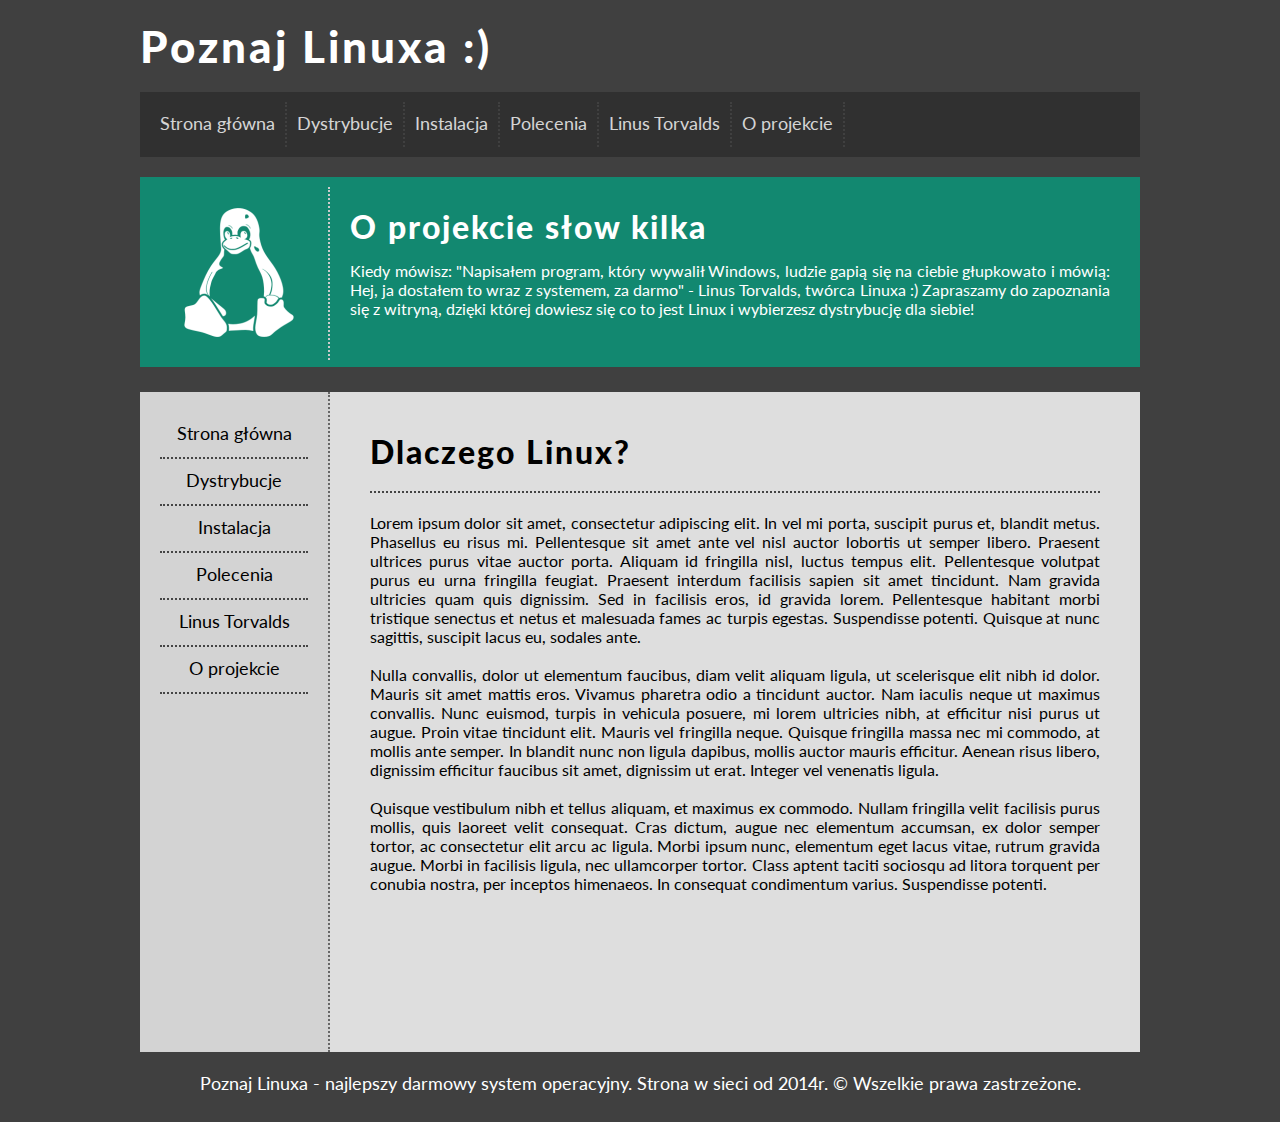
<file: index.html>
<!DOCTYPE HTML>
<html lang="pl">

<head>
	<meta charset="utf-8"/>
	<title>Ponaj Linuxa :)</title>
	<meta name="description" content="Serwis poświęcony systemowi Linux. Naucz się wszystkiego, co chcesz wiedzieć o Linuxie!"/>
	<meta http-equiv="X-UA-compatible" content="IE-edge,chrome=1"/>
	
	<link rel="stylesheet" href="style.css" type="text/css"/>
	<link href="https://fonts.googleapis.com/css?family=Lato:400,900&display=swap&subset=latin-ext" rel="stylesheet">
	
</head>

<body>

	<div id="container">
	
		<div id="logo">
			Poznaj Linuxa :)
		</div>
		
		<div id="menu">
			<div class="option">Strona główna </div> 
			<div class="option"> Dystrybucje </div> 
			<div class="option"> Instalacja </div> 
			<div class="option"> Polecenia</div> 
			<div class="option"> Linus Torvalds</div> 
			<div class="option"> O projekcie</div> 
			<div style="clear:both;"></div>
		</div>
		
		<div id="topbar">
			<div id="topbarL">
				<img src="linux.png"/>
			</div>
			<div id="topbarR">
				<span class="bigtitle">O projekcie słow kilka</span>
				<div style="height: 15px;"></div>
				Kiedy mówisz: "Napisałem program, który wywalił Windows, ludzie gapią się na ciebie głupkowato i mówią: Hej, ja dostałem to wraz z systemem, za darmo" - Linus Torvalds, twórca Linuxa :) Zapraszamy do zapoznania się z witryną, dzięki której dowiesz się co to jest Linux i wybierzesz dystrybucję dla siebie!
			</div>
			<div style="clear:both;"></div>
		</div>
		
		<div id="sidebar">
			<div class="optionL">Strona główna </div> 
			<div class="optionL"> Dystrybucje </div> 
			<div class="optionL"> Instalacja </div> 
			<div class="optionL"> Polecenia</div> 
			<div class="optionL"> Linus Torvalds</div> 
			<div class="optionL"> O projekcie</div> 
		</div>
		
		<div id="content">
			<span class="bigtitle">Dlaczego Linux?</span>
			<div class="dottedline"></div>
			
Lorem ipsum dolor sit amet, consectetur adipiscing elit. In vel mi porta, suscipit purus et, blandit metus. Phasellus eu risus mi. Pellentesque sit amet ante vel nisl auctor lobortis ut semper libero. Praesent ultrices purus vitae auctor porta. Aliquam id fringilla nisl, luctus tempus elit. Pellentesque volutpat purus eu urna fringilla feugiat. Praesent interdum facilisis sapien sit amet tincidunt. Nam gravida ultricies quam quis dignissim. Sed in facilisis eros, id gravida lorem. Pellentesque habitant morbi tristique senectus et netus et malesuada fames ac turpis egestas. Suspendisse potenti. Quisque at nunc sagittis, suscipit lacus eu, sodales ante.
<br/><br/>
Nulla convallis, dolor ut elementum faucibus, diam velit aliquam ligula, ut scelerisque elit nibh id dolor. Mauris sit amet mattis eros. Vivamus pharetra odio a tincidunt auctor. Nam iaculis neque ut maximus convallis. Nunc euismod, turpis in vehicula posuere, mi lorem ultricies nibh, at efficitur nisi purus ut augue. Proin vitae tincidunt elit. Mauris vel fringilla neque. Quisque fringilla massa nec mi commodo, at mollis ante semper. In blandit nunc non ligula dapibus, mollis auctor mauris efficitur. Aenean risus libero, dignissim efficitur faucibus sit amet, dignissim ut erat. Integer vel venenatis ligula.
<br/><br/>
Quisque vestibulum nibh et tellus aliquam, et maximus ex commodo. Nullam fringilla velit facilisis purus mollis, quis laoreet velit consequat. Cras dictum, augue nec elementum accumsan, ex dolor semper tortor, ac consectetur elit arcu ac ligula. Morbi ipsum nunc, elementum eget lacus vitae, rutrum gravida augue. Morbi in facilisis ligula, nec ullamcorper tortor. Class aptent taciti sociosqu ad litora torquent per conubia nostra, per inceptos himenaeos. In consequat condimentum varius. Suspendisse potenti. 
		</div>
		
		<div id="footer">
			Poznaj Linuxa - najlepszy darmowy system operacyjny. Strona w sieci od 2014r. &copy; Wszelkie prawa zastrzeżone.
		</div>
	
	
	</div>
</body>

</html>
</file>
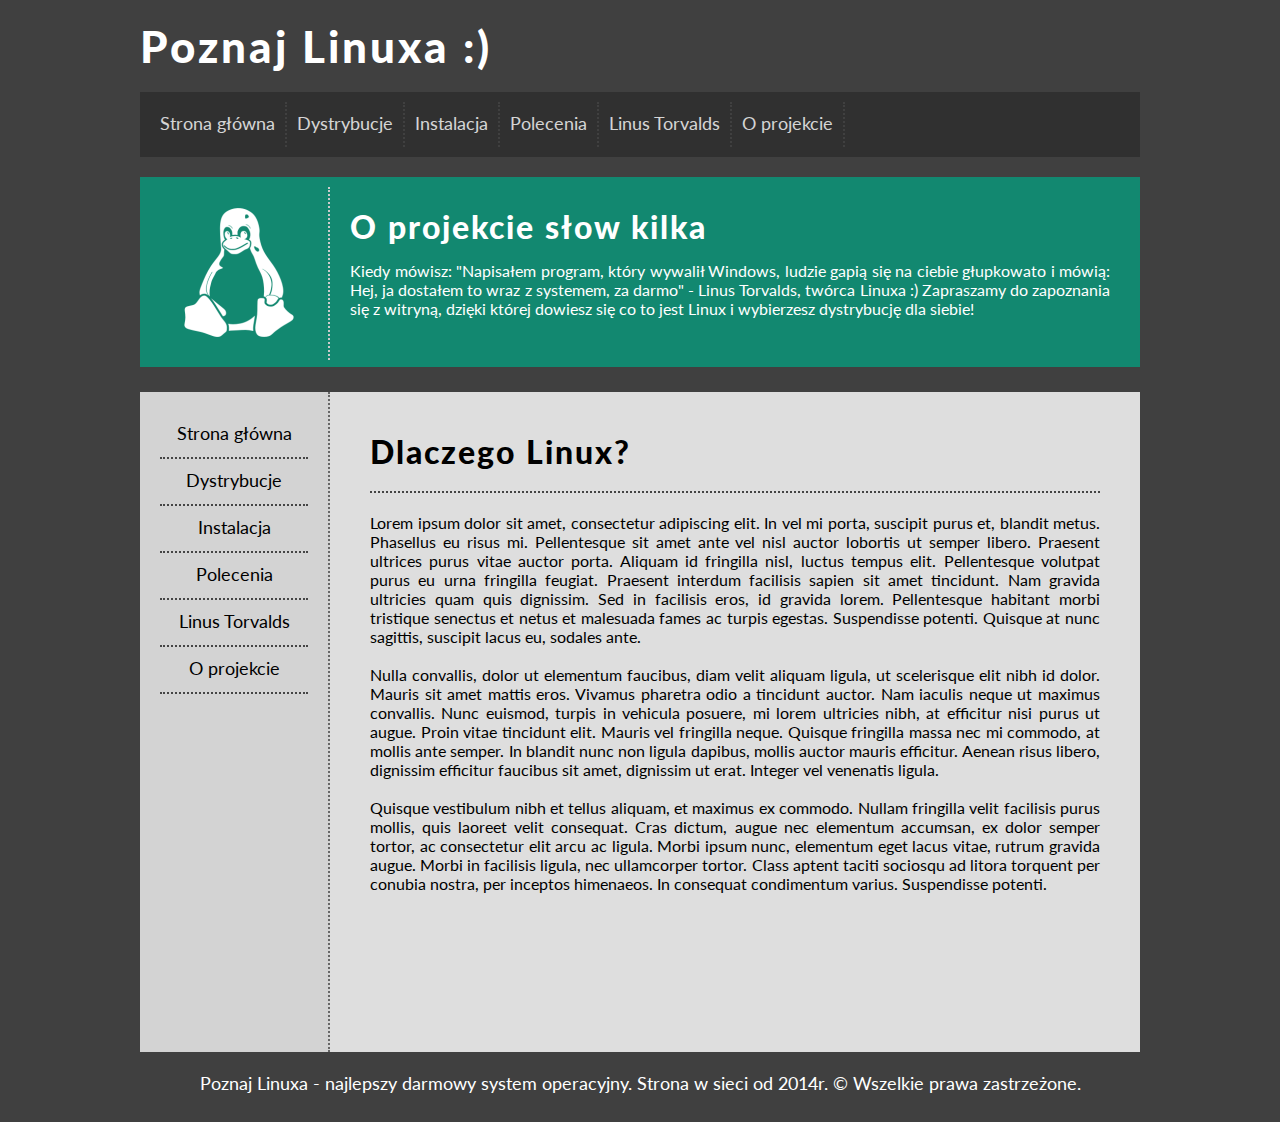
<file: CSS/Linux/index.html>
<!DOCTYPE HTML>
<html lang="pl">

<head>
	<meta charset="utf-8"/>
	<title>Ponaj Linuxa :)</title>
	<meta name="description" content="Serwis poświęcony systemowi Linux. Naucz się wszystkiego, co chcesz wiedzieć o Linuxie!"/>
	<meta http-equiv="X-UA-compatible" content="IE-edge,chrome=1"/>
	
	<link rel="stylesheet" href="style.css" type="text/css"/>
	<link href="https://fonts.googleapis.com/css?family=Lato:400,900&display=swap&subset=latin-ext" rel="stylesheet">
	
</head>

<body>

	<div id="container">
	
		<div id="logo">
			Poznaj Linuxa :)
		</div>
		
		<div id="menu">
			<div class="option">Strona główna </div> 
			<div class="option"> Dystrybucje </div> 
			<div class="option"> Instalacja </div> 
			<div class="option"> Polecenia</div> 
			<div class="option"> Linus Torvalds</div> 
			<div class="option"> O projekcie</div> 
			<div style="clear:both;"></div>
		</div>
		
		<div id="topbar">
			<div id="topbarL">
				<img src="linux.png"/>
			</div>
			<div id="topbarR">
				<span class="bigtitle">O projekcie słow kilka</span>
				<div style="height: 15px;"></div>
				Kiedy mówisz: "Napisałem program, który wywalił Windows, ludzie gapią się na ciebie głupkowato i mówią: Hej, ja dostałem to wraz z systemem, za darmo" - Linus Torvalds, twórca Linuxa :) Zapraszamy do zapoznania się z witryną, dzięki której dowiesz się co to jest Linux i wybierzesz dystrybucję dla siebie!
			</div>
			<div style="clear:both;"></div>
		</div>
		
		<div id="sidebar">
			<div class="optionL">Strona główna </div> 
			<div class="optionL"> Dystrybucje </div> 
			<div class="optionL"> Instalacja </div> 
			<div class="optionL"> Polecenia</div> 
			<div class="optionL"> Linus Torvalds</div> 
			<div class="optionL"> O projekcie</div> 
		</div>
		
		<div id="content">
			<span class="bigtitle">Dlaczego Linux?</span>
			<div class="dottedline"></div>
			
Lorem ipsum dolor sit amet, consectetur adipiscing elit. In vel mi porta, suscipit purus et, blandit metus. Phasellus eu risus mi. Pellentesque sit amet ante vel nisl auctor lobortis ut semper libero. Praesent ultrices purus vitae auctor porta. Aliquam id fringilla nisl, luctus tempus elit. Pellentesque volutpat purus eu urna fringilla feugiat. Praesent interdum facilisis sapien sit amet tincidunt. Nam gravida ultricies quam quis dignissim. Sed in facilisis eros, id gravida lorem. Pellentesque habitant morbi tristique senectus et netus et malesuada fames ac turpis egestas. Suspendisse potenti. Quisque at nunc sagittis, suscipit lacus eu, sodales ante.
<br/><br/>
Nulla convallis, dolor ut elementum faucibus, diam velit aliquam ligula, ut scelerisque elit nibh id dolor. Mauris sit amet mattis eros. Vivamus pharetra odio a tincidunt auctor. Nam iaculis neque ut maximus convallis. Nunc euismod, turpis in vehicula posuere, mi lorem ultricies nibh, at efficitur nisi purus ut augue. Proin vitae tincidunt elit. Mauris vel fringilla neque. Quisque fringilla massa nec mi commodo, at mollis ante semper. In blandit nunc non ligula dapibus, mollis auctor mauris efficitur. Aenean risus libero, dignissim efficitur faucibus sit amet, dignissim ut erat. Integer vel venenatis ligula.
<br/><br/>
Quisque vestibulum nibh et tellus aliquam, et maximus ex commodo. Nullam fringilla velit facilisis purus mollis, quis laoreet velit consequat. Cras dictum, augue nec elementum accumsan, ex dolor semper tortor, ac consectetur elit arcu ac ligula. Morbi ipsum nunc, elementum eget lacus vitae, rutrum gravida augue. Morbi in facilisis ligula, nec ullamcorper tortor. Class aptent taciti sociosqu ad litora torquent per conubia nostra, per inceptos himenaeos. In consequat condimentum varius. Suspendisse potenti. 
		</div>
		
		<div id="footer">
			Poznaj Linuxa - najlepszy darmowy system operacyjny. Strona w sieci od 2014r. &copy; Wszelkie prawa zastrzeżone.
		</div>
	
	
	</div>
</body>

</html>
</file>
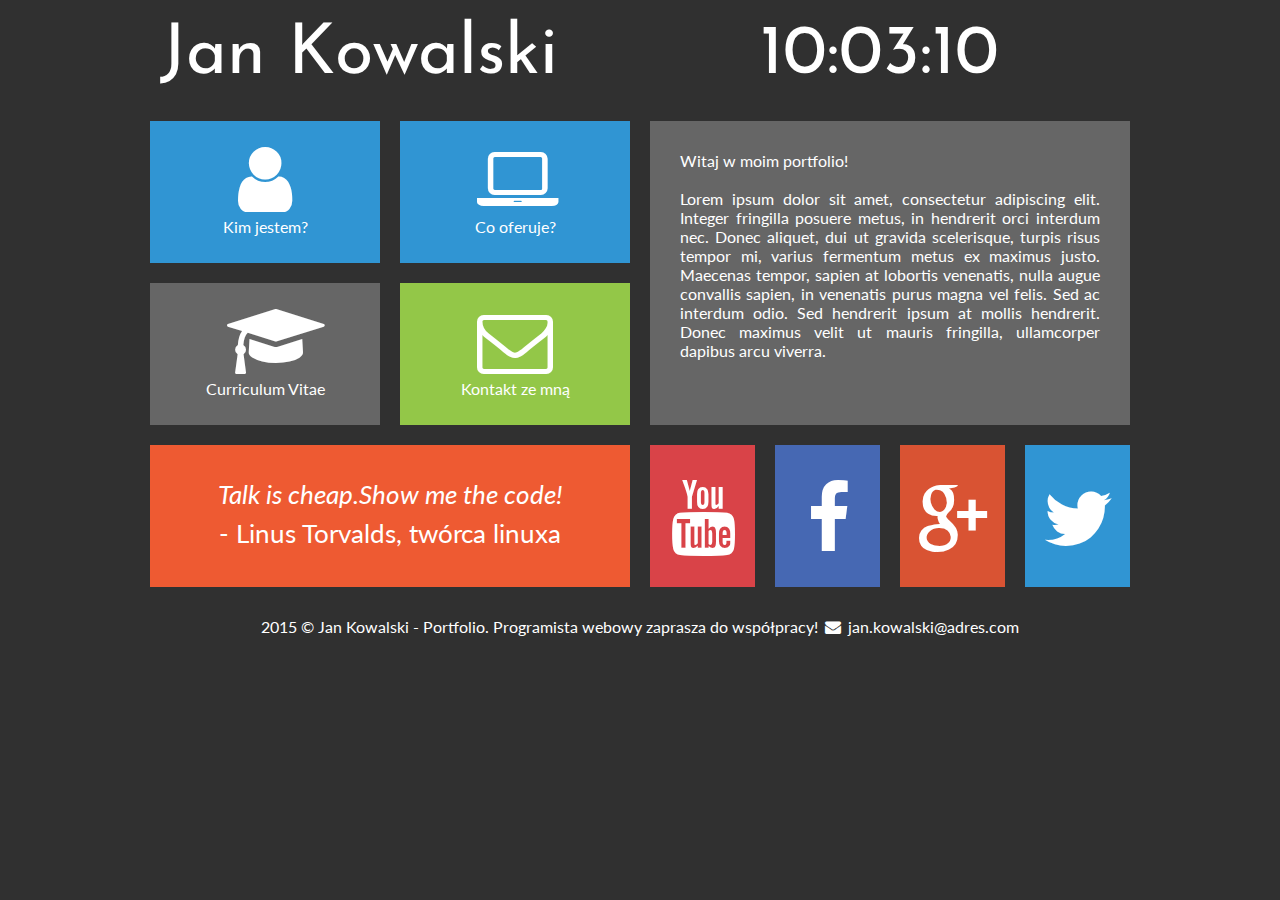
<file: HTML/CV/index.html>
<!DOCTYPE HTML>
<html lang="pl">
<head>
	<meta charset="utf-8"/>
	<meta http-equiv="X-UA-Compatible" content="IE-edge,chrome=1"/>
	
	<title>Jan Kowalski - Portfolio</title>
	
	<meta name="description" content="Stworze dla Ciebie wyjątkową stronę www! Zatrudnij programistę webowego: PHP, HTML, CSS, MySQL, WordPress, Joomla, Drupal."/>
	<meta name="keywords" content="zamów, stronę, tworzenie, www, programista, portfolio, php, javascript, html, css, WordPress, Joomla, Drupal"/>
	
	<link rel="stylesheet" href="style.css" type="text/css"/>
	<link rel="stylesheet" href="css/fontello.css" type="text/css"/>
	<link href="https://fonts.googleapis.com/css?family=Josefin+Sans|Lato&display=swap&subset=latin-ext" rel="stylesheet" type="text/css"> 
	
	<script src="timer.js"></script>
	
	
</head>

<body onload="odliczanie();">


	<div id="container">
	
		<div class="rectangle">
			<div id="logo"><a href="zatrudnij-programiste-webowego" class="tilelinkhtml5">Jan Kowalski</div></a>
			<div id="zegar">12:00:00</div>
			<div style="clear: both;"></div>
		</div>
		
		<div class="square">
			<div class="tile1">
				<a href="kim-jestem" class="tilelink"><i class="icon-user"></i></br>Kim jestem?</a>
			</div>
			<a href="oferta-tworzenie-stron-www"class="tilelinkhtml5"><div class="tile1">
				<i class="icon-laptop"></i></br>Co oferuje?
			</div></a>
			<div style="clear:both;"></div>
			
			<div class="tile2">
				<a href="cv-programista-php-javascript" class="tilelink"><i class="icon-graduation-cap"></i></br>Curriculum Vitae</a>
			</div>
			<div class="tile3">
				<a href="kontakt-programista-php" class="tilelink"><i class="icon-mail"></i></br>Kontakt ze mną</a>
			</div>
			<div style="clear:both;"></div>
			
			<div class="tile4">
				<i>Talk is cheap.Show me the code!</i><br/> - Linus Torvalds, twórca linuxa
			</div>
		</div>
		
		
		<div class="square">
			<div class="tile5">
				Witaj w moim portfolio!<br/><br/>
				Lorem ipsum dolor sit amet, consectetur adipiscing elit. Integer fringilla posuere metus, in hendrerit orci interdum nec. Donec aliquet, dui ut gravida scelerisque, turpis risus tempor mi, varius fermentum metus ex maximus justo. Maecenas tempor, sapien at lobortis venenatis, nulla augue convallis sapien, in venenatis purus magna vel felis. Sed ac interdum odio. Sed hendrerit ipsum at mollis hendrerit. Donec maximus velit ut mauris fringilla, ullamcorper dapibus arcu viverra. 
			</div>
			<div class="yt">
				<a href="http://youtube.com" target="_blank" class="sociallink"><i class="icon-youtube"></i></a>
			</div>
			<div class="fb">
				<a href="http://facebook.com" target="_blank" class="sociallink"><i class="icon-facebook-1"></i></a>
			</div>
			<div class="gplus">
				<a href="http://plus.google.com" target="_blank" class="sociallink"><i class="icon-gplus"></i></a>
			</div>
			<div class="tw">
				<a href="http://twitter.com" target="_blank" class="sociallink"><i class="icon-twitter-1"></i></a>
			</div>
			<div style="clear:both;"></div>
		</div>
		<div style="clear: both;"></div>
		
		<div class="rectangle"> 2015 &copy; Jan Kowalski - Portfolio. Programista webowy zaprasza do współpracy! 
		<i class="icon-mail-alt"></i>
		jan.kowalski@adres.com</div>
	
	</div>

</body>

</html>
</file>
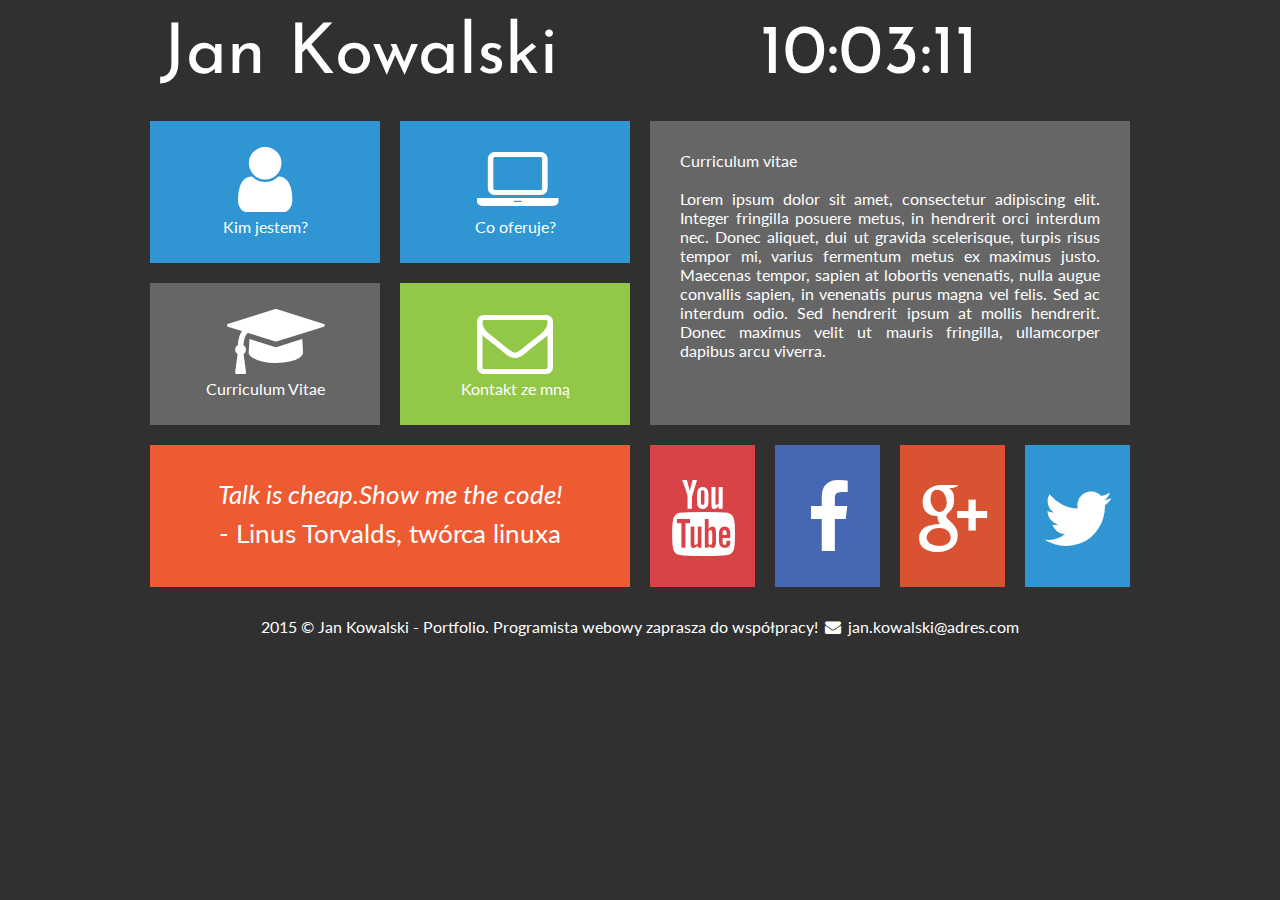
<file: HTML/CV/cv.html>
<!DOCTYPE HTML>
<html lang="pl">
<head>
	<meta charset="utf-8"/>
	<meta http-equiv="X-UA-Compatible" content="IE-edge,chrome=1"/>
	
	<title>Jan Kowalski - Portfolio</title>
	
	<meta name="description" content="Stworze dla Ciebie wyjątkową stronę www! Zatrudnij programistę webowego: PHP, HTML, CSS, MySQL, WordPress, Joomla, Drupal."/>
	<meta name="keywords" content="zamów, stronę, tworzenie, www, programista, portfolio, php, javascript, html, css, WordPress, Joomla, Drupal"/>
	
	<link rel="stylesheet" href="style.css" type="text/css"/>
	<link rel="stylesheet" href="css/fontello.css" type="text/css"/>
	<link href="https://fonts.googleapis.com/css?family=Josefin+Sans|Lato&display=swap&subset=latin-ext" rel="stylesheet" type="text/css"> 
	
	<script src="timer.js"></script>
	
	
</head>

<body onload="odliczanie();">


	<div id="container">
	
		<div class="rectangle">
			<div id="logo"><a href="zatrudnij-programiste-webowego" class="tilelinkhtml5">Jan Kowalski</div></a>
			<div id="zegar">12:00:00</div>
			<div style="clear: both;"></div>
		</div>
		
		<div class="square">
			<div class="tile1">
				<a href="kim-jestem" class="tilelink"><i class="icon-user"></i></br>Kim jestem?</a>
			</div>
			<a href="oferta-tworzenie-stron-www"class="tilelinkhtml5"><div class="tile1">
				<i class="icon-laptop"></i></br>Co oferuje?
			</div></a>
			<div style="clear:both;"></div>
			
			<div class="tile2">
				<a href="cv-programista-php-javascript" class="tilelink"><i class="icon-graduation-cap"></i></br>Curriculum Vitae</a>
			</div>
			<div class="tile3">
				<a href="kontakt-programista-php" class="tilelink"><i class="icon-mail"></i></br>Kontakt ze mną</a>
			</div>
			<div style="clear:both;"></div>
			
			<div class="tile4">
				<i>Talk is cheap.Show me the code!</i><br/> - Linus Torvalds, twórca linuxa
			</div>
		</div>
		
		
		<div class="square">
			<div class="tile5">
				Curriculum vitae<br/><br/>
				Lorem ipsum dolor sit amet, consectetur adipiscing elit. Integer fringilla posuere metus, in hendrerit orci interdum nec. Donec aliquet, dui ut gravida scelerisque, turpis risus tempor mi, varius fermentum metus ex maximus justo. Maecenas tempor, sapien at lobortis venenatis, nulla augue convallis sapien, in venenatis purus magna vel felis. Sed ac interdum odio. Sed hendrerit ipsum at mollis hendrerit. Donec maximus velit ut mauris fringilla, ullamcorper dapibus arcu viverra. 
			</div>
			<div class="yt">
				<a href="http://youtube.com" target="_blank" class="sociallink"><i class="icon-youtube"></i></a>
			</div>
			<div class="fb">
				<a href="http://facebook.com" target="_blank" class="sociallink"><i class="icon-facebook-1"></i></a>
			</div>
			<div class="gplus">
				<a href="http://plus.google.com" target="_blank" class="sociallink"><i class="icon-gplus"></i></a>
			</div>
			<div class="tw">
				<a href="http://twitter.com" target="_blank" class="sociallink"><i class="icon-twitter-1"></i></a>
			</div>
			<div style="clear:both;"></div>
		</div>
		<div style="clear: both;"></div>
		
		<div class="rectangle"> 2015 &copy; Jan Kowalski - Portfolio. Programista webowy zaprasza do współpracy! 
		<i class="icon-mail-alt"></i>
		jan.kowalski@adres.com</div>
	
	</div>

</body>

</html>
</file>
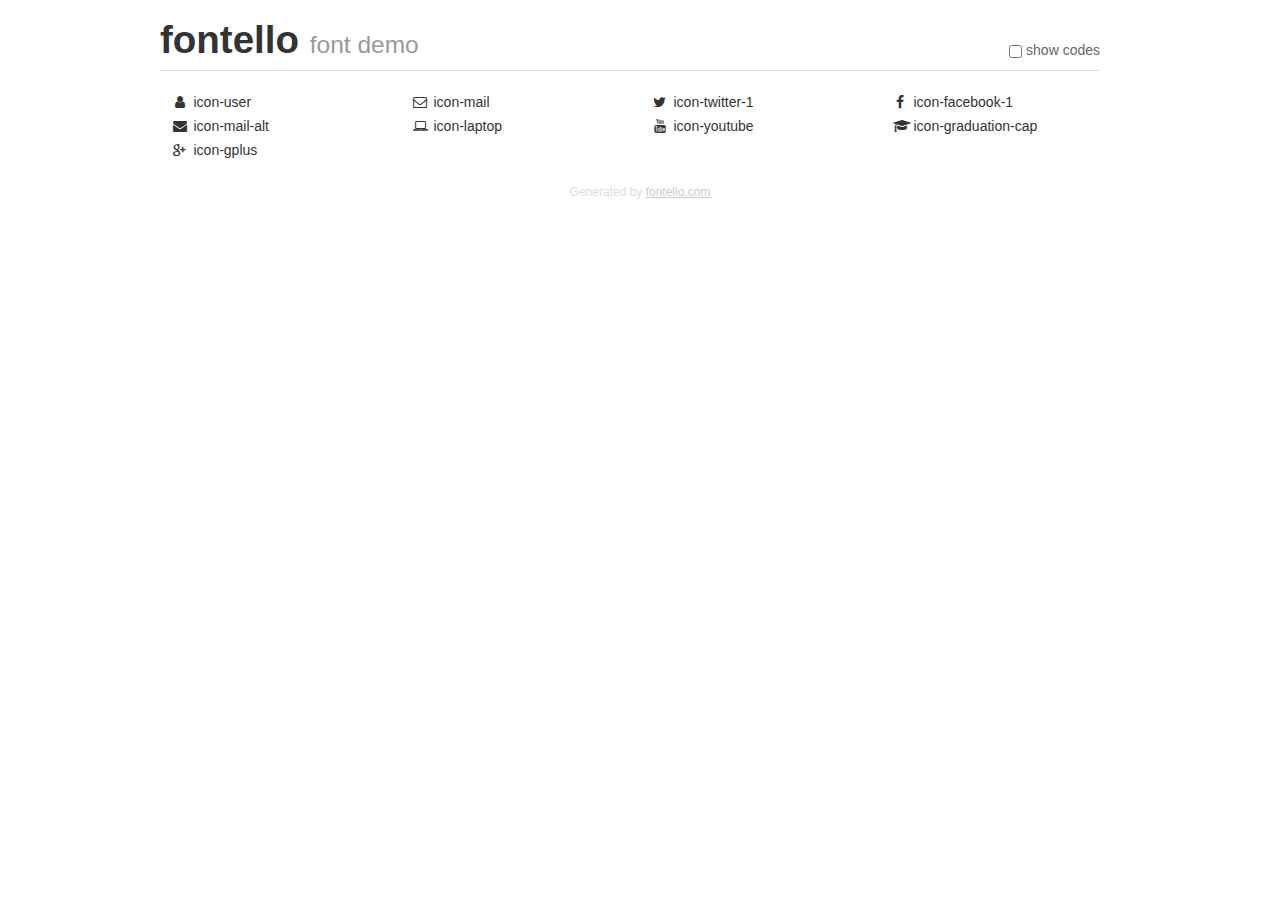
<file: HTML/CV/demo.html>
<!DOCTYPE html>
<html>
  <head><!--[if lt IE 9]><script language="javascript" type="text/javascript" src="//html5shim.googlecode.com/svn/trunk/html5.js"></script><![endif]-->
    <meta charset="UTF-8"><style>/*
 * Bootstrap v2.2.1
 *
 * Copyright 2012 Twitter, Inc
 * Licensed under the Apache License v2.0
 * http://www.apache.org/licenses/LICENSE-2.0
 *
 * Designed and built with all the love in the world @twitter by @mdo and @fat.
 */
.clearfix {
  *zoom: 1;
}
.clearfix:before,
.clearfix:after {
  display: table;
  content: "";
  line-height: 0;
}
.clearfix:after {
  clear: both;
}
html {
  font-size: 100%;
  -webkit-text-size-adjust: 100%;
  -ms-text-size-adjust: 100%;
}
a:focus {
  outline: thin dotted #333;
  outline: 5px auto -webkit-focus-ring-color;
  outline-offset: -2px;
}
a:hover,
a:active {
  outline: 0;
}
button,
input,
select,
textarea {
  margin: 0;
  font-size: 100%;
  vertical-align: middle;
}
button,
input {
  *overflow: visible;
  line-height: normal;
}
button::-moz-focus-inner,
input::-moz-focus-inner {
  padding: 0;
  border: 0;
}
body {
  margin: 0;
  font-family: "Helvetica Neue", Helvetica, Arial, sans-serif;
  font-size: 14px;
  line-height: 20px;
  color: #333;
  background-color: #fff;
}
a {
  color: #08c;
  text-decoration: none;
}
a:hover {
  color: #005580;
  text-decoration: underline;
}
.row {
  margin-left: -20px;
  *zoom: 1;
}
.row:before,
.row:after {
  display: table;
  content: "";
  line-height: 0;
}
.row:after {
  clear: both;
}
[class*="span"] {
  float: left;
  min-height: 1px;
  margin-left: 20px;
}
.container,
.navbar-static-top .container,
.navbar-fixed-top .container,
.navbar-fixed-bottom .container {
  width: 940px;
}
.span12 {
  width: 940px;
}
.span11 {
  width: 860px;
}
.span10 {
  width: 780px;
}
.span9 {
  width: 700px;
}
.span8 {
  width: 620px;
}
.span7 {
  width: 540px;
}
.span6 {
  width: 460px;
}
.span5 {
  width: 380px;
}
.span4 {
  width: 300px;
}
.span3 {
  width: 220px;
}
.span2 {
  width: 140px;
}
.span1 {
  width: 60px;
}
[class*="span"].pull-right,
.row-fluid [class*="span"].pull-right {
  float: right;
}
.container {
  margin-right: auto;
  margin-left: auto;
  *zoom: 1;
}
.container:before,
.container:after {
  display: table;
  content: "";
  line-height: 0;
}
.container:after {
  clear: both;
}
p {
  margin: 0 0 10px;
}
.lead {
  margin-bottom: 20px;
  font-size: 21px;
  font-weight: 200;
  line-height: 30px;
}
small {
  font-size: 85%;
}
h1 {
  margin: 10px 0;
  font-family: inherit;
  font-weight: bold;
  line-height: 20px;
  color: inherit;
  text-rendering: optimizelegibility;
}
h1 small {
  font-weight: normal;
  line-height: 1;
  color: #999;
}
h1 {
  line-height: 40px;
}
h1 {
  font-size: 38.5px;
}
h1 small {
  font-size: 24.5px;
}
body {
  margin-top: 90px;
}
.header {
  position: fixed;
  top: 0;
  left: 50%;
  margin-left: -480px;
  background-color: #fff;
  border-bottom: 1px solid #ddd;
  padding-top: 10px;
  z-index: 10;
}
.footer {
  color: #ddd;
  font-size: 12px;
  text-align: center;
  margin-top: 20px;
}
.footer a {
  color: #ccc;
  text-decoration: underline;
}
.the-icons {
  font-size: 14px;
  line-height: 24px;
}
.switch {
  position: absolute;
  right: 0;
  bottom: 10px;
  color: #666;
}
.switch input {
  margin-right: 0.3em;
}
.codesOn .i-name {
  display: none;
}
.codesOn .i-code {
  display: inline;
}
.i-code {
  display: none;
}
@font-face {
      font-family: 'fontello';
      src: url('./font/fontello.eot?97646566');
      src: url('./font/fontello.eot?97646566#iefix') format('embedded-opentype'),
           url('./font/fontello.woff?97646566') format('woff'),
           url('./font/fontello.ttf?97646566') format('truetype'),
           url('./font/fontello.svg?97646566#fontello') format('svg');
      font-weight: normal;
      font-style: normal;
    }
     
     
    .demo-icon
    {
      font-family: "fontello";
      font-style: normal;
      font-weight: normal;
      speak: none;
     
      display: inline-block;
      text-decoration: inherit;
      width: 1em;
      margin-right: .2em;
      text-align: center;
      /* opacity: .8; */
     
      /* For safety - reset parent styles, that can break glyph codes*/
      font-variant: normal;
      text-transform: none;
     
      /* fix buttons height, for twitter bootstrap */
      line-height: 1em;
     
      /* Animation center compensation - margins should be symmetric */
      /* remove if not needed */
      margin-left: .2em;
     
      /* You can be more comfortable with increased icons size */
      /* font-size: 120%; */
     
      /* Font smoothing. That was taken from TWBS */
      -webkit-font-smoothing: antialiased;
      -moz-osx-font-smoothing: grayscale;
     
      /* Uncomment for 3D effect */
      /* text-shadow: 1px 1px 1px rgba(127, 127, 127, 0.3); */
    }
     </style>
    <link rel="stylesheet" href="css/animation.css"><!--[if IE 7]><link rel="stylesheet" href="css/" + font.fontname + "-ie7.css"><![endif]-->
    <script>
      function toggleCodes(on) {
        var obj = document.getElementById('icons');
      
        if (on) {
          obj.className += ' codesOn';
        } else {
          obj.className = obj.className.replace(' codesOn', '');
        }
      }
      
    </script>
  </head>
  <body>
    <div class="container header">
      <h1>fontello <small>font demo</small></h1>
      <label class="switch">
        <input type="checkbox" onclick="toggleCodes(this.checked)">show codes
      </label>
    </div>
    <div class="container" id="icons">
      <div class="row">
        <div class="the-icons span3" title="Code: 0xe804"><i class="demo-icon icon-user">&#xe804;</i> <span class="i-name">icon-user</span><span class="i-code">0xe804</span></div>
        <div class="the-icons span3" title="Code: 0xe805"><i class="demo-icon icon-mail">&#xe805;</i> <span class="i-name">icon-mail</span><span class="i-code">0xe805</span></div>
        <div class="the-icons span3" title="Code: 0xf099"><i class="demo-icon icon-twitter-1">&#xf099;</i> <span class="i-name">icon-twitter-1</span><span class="i-code">0xf099</span></div>
        <div class="the-icons span3" title="Code: 0xf09a"><i class="demo-icon icon-facebook-1">&#xf09a;</i> <span class="i-name">icon-facebook-1</span><span class="i-code">0xf09a</span></div>
      </div>
      <div class="row">
        <div class="the-icons span3" title="Code: 0xf0e0"><i class="demo-icon icon-mail-alt">&#xf0e0;</i> <span class="i-name">icon-mail-alt</span><span class="i-code">0xf0e0</span></div>
        <div class="the-icons span3" title="Code: 0xf109"><i class="demo-icon icon-laptop">&#xf109;</i> <span class="i-name">icon-laptop</span><span class="i-code">0xf109</span></div>
        <div class="the-icons span3" title="Code: 0xf167"><i class="demo-icon icon-youtube">&#xf167;</i> <span class="i-name">icon-youtube</span><span class="i-code">0xf167</span></div>
        <div class="the-icons span3" title="Code: 0xf19d"><i class="demo-icon icon-graduation-cap">&#xf19d;</i> <span class="i-name">icon-graduation-cap</span><span class="i-code">0xf19d</span></div>
      </div>
      <div class="row">
        <div class="the-icons span3" title="Code: 0xf30f"><i class="demo-icon icon-gplus">&#xf30f;</i> <span class="i-name">icon-gplus</span><span class="i-code">0xf30f</span></div>
      </div>
    </div>
    <div class="container footer">Generated by <a href="http://fontello.com">fontello.com</a></div>
  </body>
</html>
</file>
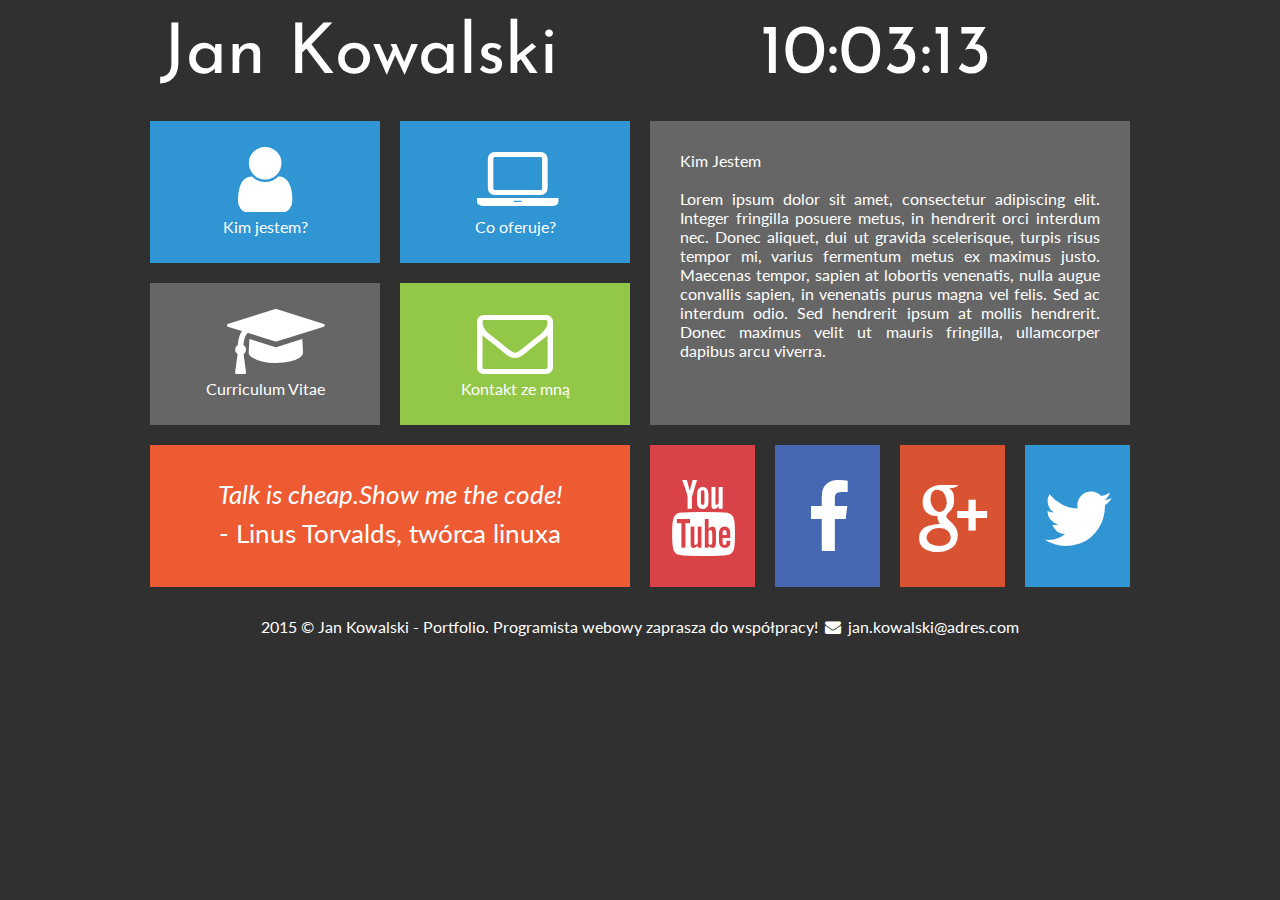
<file: HTML/CV/kimjestem.html>
<!DOCTYPE HTML>
<html lang="pl">
<head>
	<meta charset="utf-8"/>
	<meta http-equiv="X-UA-Compatible" content="IE-edge,chrome=1"/>
	
	<title>Jan Kowalski - Portfolio</title>
	
	<meta name="description" content="Stworze dla Ciebie wyjątkową stronę www! Zatrudnij programistę webowego: PHP, HTML, CSS, MySQL, WordPress, Joomla, Drupal."/>
	<meta name="keywords" content="zamów, stronę, tworzenie, www, programista, portfolio, php, javascript, html, css, WordPress, Joomla, Drupal"/>
	
	<link rel="stylesheet" href="style.css" type="text/css"/>
	<link rel="stylesheet" href="css/fontello.css" type="text/css"/>
	<link href="https://fonts.googleapis.com/css?family=Josefin+Sans|Lato&display=swap&subset=latin-ext" rel="stylesheet" type="text/css"> 
	
	<script src="timer.js"></script>
	
	
</head>

<body onload="odliczanie();">


	<div id="container">
	
		<div class="rectangle">
			<div id="logo"><a href="zatrudnij-programiste-webowego" class="tilelinkhtml5">Jan Kowalski</div></a>
			<div id="zegar">12:00:00</div>
			<div style="clear: both;"></div>
		</div>
		
		<div class="square">
			<div class="tile1">
				<a href="kim-jestem" class="tilelink"><i class="icon-user"></i></br>Kim jestem?</a>
			</div>
			<a href="oferta-tworzenie-stron-www"class="tilelinkhtml5"><div class="tile1">
				<i class="icon-laptop"></i></br>Co oferuje?
			</div></a>
			<div style="clear:both;"></div>
			
			<div class="tile2">
				<a href="cv-programista-php-javascript" class="tilelink"><i class="icon-graduation-cap"></i></br>Curriculum Vitae</a>
			</div>
			<div class="tile3">
				<a href="kontakt-programista-php" class="tilelink"><i class="icon-mail"></i></br>Kontakt ze mną</a>
			</div>
			<div style="clear:both;"></div>
			
			<div class="tile4">
				<i>Talk is cheap.Show me the code!</i><br/> - Linus Torvalds, twórca linuxa
			</div>
		</div>
		
		
		<div class="square">
			<div class="tile5">
				Kim Jestem<br/><br/>
				Lorem ipsum dolor sit amet, consectetur adipiscing elit. Integer fringilla posuere metus, in hendrerit orci interdum nec. Donec aliquet, dui ut gravida scelerisque, turpis risus tempor mi, varius fermentum metus ex maximus justo. Maecenas tempor, sapien at lobortis venenatis, nulla augue convallis sapien, in venenatis purus magna vel felis. Sed ac interdum odio. Sed hendrerit ipsum at mollis hendrerit. Donec maximus velit ut mauris fringilla, ullamcorper dapibus arcu viverra. 
			</div>
			<div class="yt">
				<a href="http://youtube.com" target="_blank" class="sociallink"><i class="icon-youtube"></i></a>
			</div>
			<div class="fb">
				<a href="http://facebook.com" target="_blank" class="sociallink"><i class="icon-facebook-1"></i></a>
			</div>
			<div class="gplus">
				<a href="http://plus.google.com" target="_blank" class="sociallink"><i class="icon-gplus"></i></a>
			</div>
			<div class="tw">
				<a href="http://twitter.com" target="_blank" class="sociallink"><i class="icon-twitter-1"></i></a>
			</div>
			<div style="clear:both;"></div>
		</div>
		<div style="clear: both;"></div>
		
		<div class="rectangle"> 2015 &copy; Jan Kowalski - Portfolio. Programista webowy zaprasza do współpracy! 
		<i class="icon-mail-alt"></i>
		jan.kowalski@adres.com</div>
	
	</div>

</body>

</html>
</file>
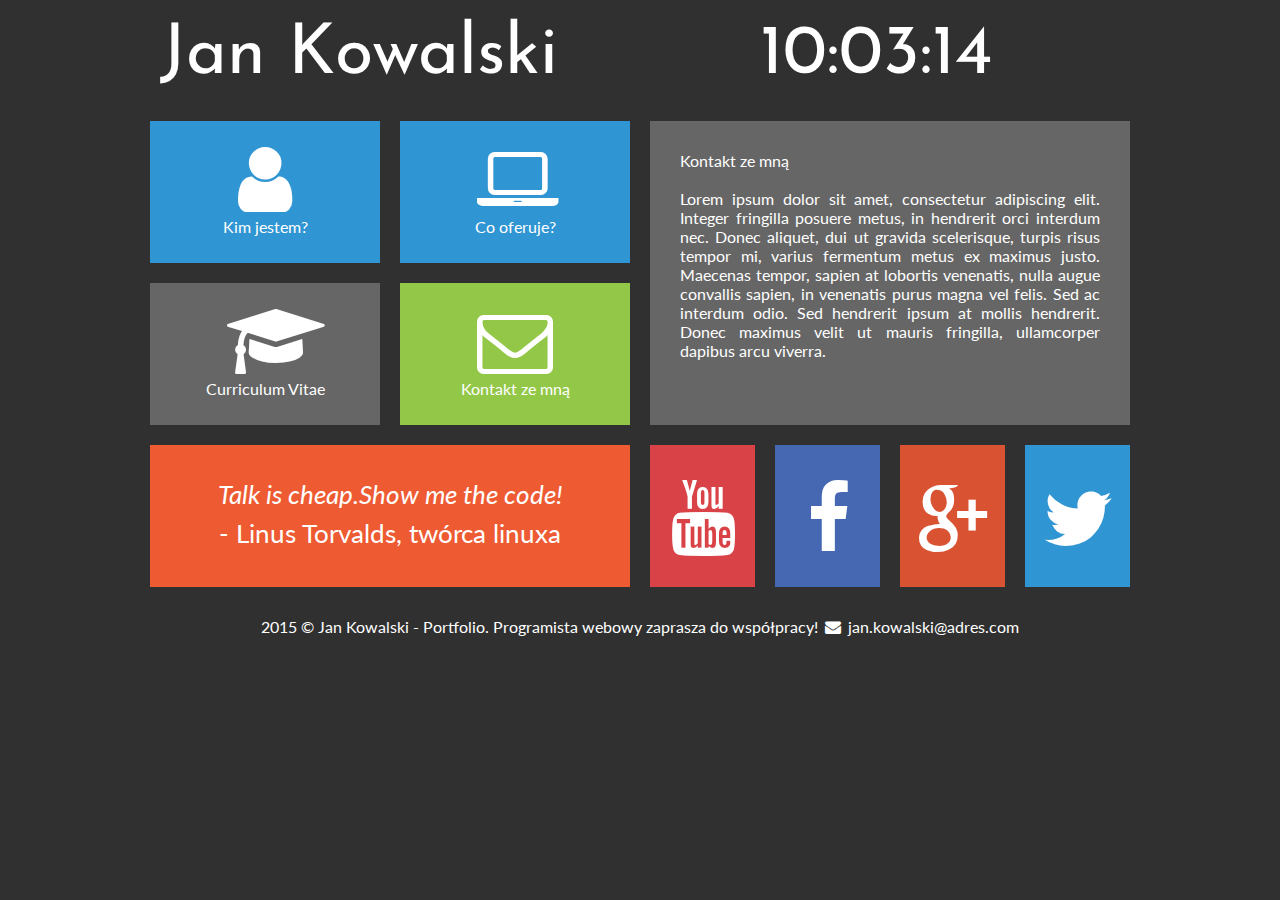
<file: HTML/CV/kontakt.html>
<!DOCTYPE HTML>
<html lang="pl">
<head>
	<meta charset="utf-8"/>
	<meta http-equiv="X-UA-Compatible" content="IE-edge,chrome=1"/>
	
	<title>Jan Kowalski - Portfolio</title>
	
	<meta name="description" content="Stworze dla Ciebie wyjątkową stronę www! Zatrudnij programistę webowego: PHP, HTML, CSS, MySQL, WordPress, Joomla, Drupal."/>
	<meta name="keywords" content="zamów, stronę, tworzenie, www, programista, portfolio, php, javascript, html, css, WordPress, Joomla, Drupal"/>
	
	<link rel="stylesheet" href="style.css" type="text/css"/>
	<link rel="stylesheet" href="css/fontello.css" type="text/css"/>
	<link href="https://fonts.googleapis.com/css?family=Josefin+Sans|Lato&display=swap&subset=latin-ext" rel="stylesheet" type="text/css"> 
	
	<script src="timer.js"></script>
	
	
</head>

<body onload="odliczanie();">


	<div id="container">
	
		<div class="rectangle">
			<div id="logo"><a href="zatrudnij-programiste-webowego" class="tilelinkhtml5">Jan Kowalski</div></a>
			<div id="zegar">12:00:00</div>
			<div style="clear: both;"></div>
		</div>
		
		<div class="square">
			<div class="tile1">
				<a href="kim-jestem" class="tilelink"><i class="icon-user"></i></br>Kim jestem?</a>
			</div>
			<a href="oferta-tworzenie-stron-www"class="tilelinkhtml5"><div class="tile1">
				<i class="icon-laptop"></i></br>Co oferuje?
			</div></a>
			<div style="clear:both;"></div>
			
			<div class="tile2">
				<a href="cv-programista-php-javascript" class="tilelink"><i class="icon-graduation-cap"></i></br>Curriculum Vitae</a>
			</div>
			<div class="tile3">
				<a href="kontakt-programista-php" class="tilelink"><i class="icon-mail"></i></br>Kontakt ze mną</a>
			</div>
			<div style="clear:both;"></div>
			
			<div class="tile4">
				<i>Talk is cheap.Show me the code!</i><br/> - Linus Torvalds, twórca linuxa
			</div>
		</div>
		
		
		<div class="square">
			<div class="tile5">
				Kontakt ze mną<br/><br/>
				Lorem ipsum dolor sit amet, consectetur adipiscing elit. Integer fringilla posuere metus, in hendrerit orci interdum nec. Donec aliquet, dui ut gravida scelerisque, turpis risus tempor mi, varius fermentum metus ex maximus justo. Maecenas tempor, sapien at lobortis venenatis, nulla augue convallis sapien, in venenatis purus magna vel felis. Sed ac interdum odio. Sed hendrerit ipsum at mollis hendrerit. Donec maximus velit ut mauris fringilla, ullamcorper dapibus arcu viverra. 
			</div>
			<div class="yt">
				<a href="http://youtube.com" target="_blank" class="sociallink"><i class="icon-youtube"></i></a>
			</div>
			<div class="fb">
				<a href="http://facebook.com" target="_blank" class="sociallink"><i class="icon-facebook-1"></i></a>
			</div>
			<div class="gplus">
				<a href="http://plus.google.com" target="_blank" class="sociallink"><i class="icon-gplus"></i></a>
			</div>
			<div class="tw">
				<a href="http://twitter.com" target="_blank" class="sociallink"><i class="icon-twitter-1"></i></a>
			</div>
			<div style="clear:both;"></div>
		</div>
		<div style="clear: both;"></div>
		
		<div class="rectangle"> 2015 &copy; Jan Kowalski - Portfolio. Programista webowy zaprasza do współpracy! 
		<i class="icon-mail-alt"></i>
		jan.kowalski@adres.com</div>
	
	</div>

</body>

</html>
</file>
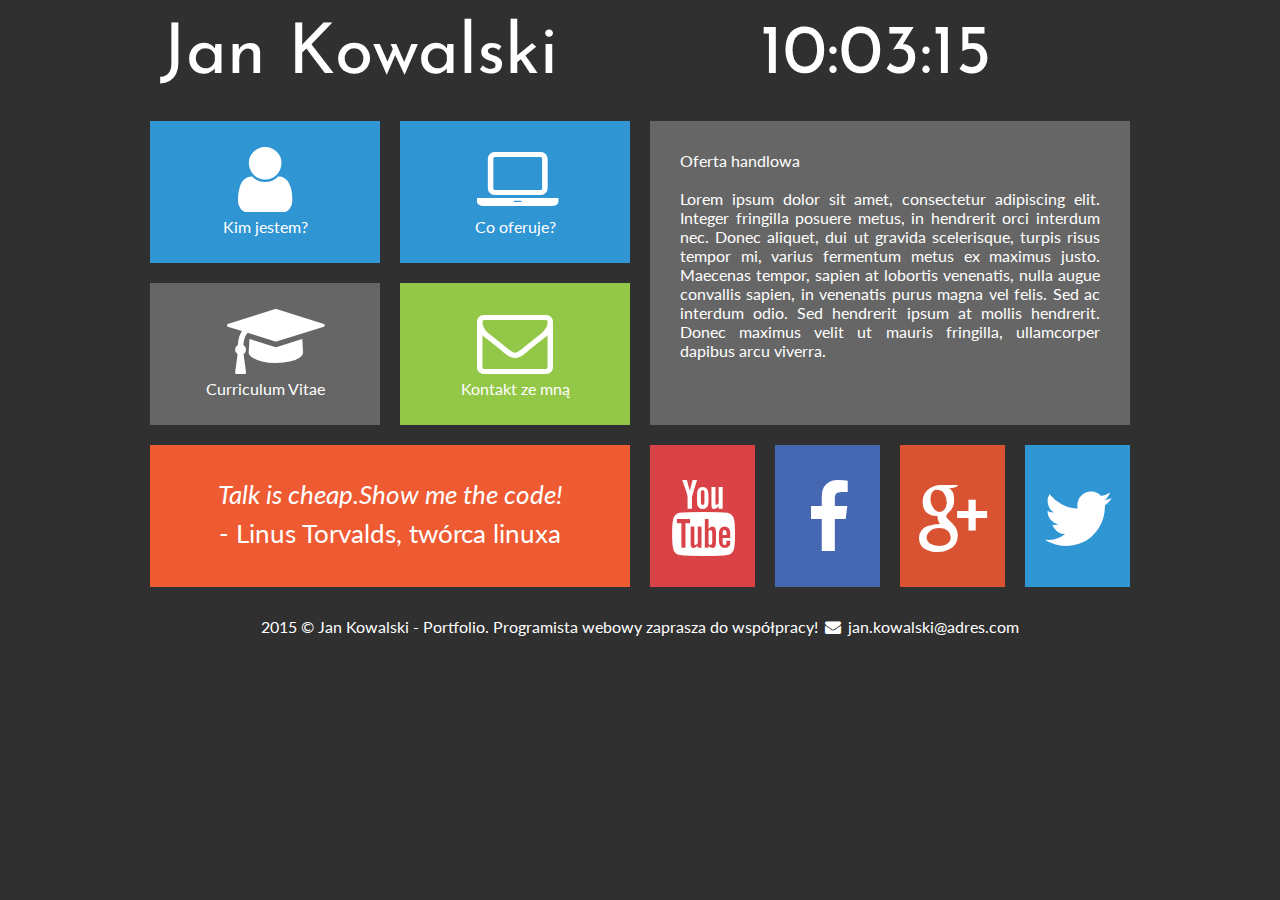
<file: HTML/CV/oferta.html>
<!DOCTYPE HTML>
<html lang="pl">
<head>
	<meta charset="utf-8"/>
	<meta http-equiv="X-UA-Compatible" content="IE-edge,chrome=1"/>
	
	<title>Jan Kowalski - Portfolio</title>
	
	<meta name="description" content="Stworze dla Ciebie wyjątkową stronę www! Zatrudnij programistę webowego: PHP, HTML, CSS, MySQL, WordPress, Joomla, Drupal."/>
	<meta name="keywords" content="zamów, stronę, tworzenie, www, programista, portfolio, php, javascript, html, css, WordPress, Joomla, Drupal"/>
	
	<link rel="stylesheet" href="style.css" type="text/css"/>
	<link rel="stylesheet" href="css/fontello.css" type="text/css"/>
	<link href="https://fonts.googleapis.com/css?family=Josefin+Sans|Lato&display=swap&subset=latin-ext" rel="stylesheet" type="text/css"> 
	
	<script src="timer.js"></script>
	
	
</head>

<body onload="odliczanie();">


	<div id="container">
	
		<div class="rectangle">
			<div id="logo"><a href="zatrudnij-programiste-webowego" class="tilelinkhtml5">Jan Kowalski</div></a>
			<div id="zegar">12:00:00</div>
			<div style="clear: both;"></div>
		</div>
		
		<div class="square">
			<div class="tile1">
				<a href="kim-jestem" class="tilelink"><i class="icon-user"></i></br>Kim jestem?</a>
			</div>
			<a href="oferta-tworzenie-stron-www"class="tilelinkhtml5"><div class="tile1">
				<i class="icon-laptop"></i></br>Co oferuje?
			</div></a>
			<div style="clear:both;"></div>
			
			<div class="tile2">
				<a href="cv-programista-php-javascript" class="tilelink"><i class="icon-graduation-cap"></i></br>Curriculum Vitae</a>
			</div>
			<div class="tile3">
				<a href="kontakt-programista-php" class="tilelink"><i class="icon-mail"></i></br>Kontakt ze mną</a>
			</div>
			<div style="clear:both;"></div>
			
			<div class="tile4">
				<i>Talk is cheap.Show me the code!</i><br/> - Linus Torvalds, twórca linuxa
			</div>
		</div>
		
		
		<div class="square">
			<div class="tile5">
				Oferta handlowa<br/><br/>
				Lorem ipsum dolor sit amet, consectetur adipiscing elit. Integer fringilla posuere metus, in hendrerit orci interdum nec. Donec aliquet, dui ut gravida scelerisque, turpis risus tempor mi, varius fermentum metus ex maximus justo. Maecenas tempor, sapien at lobortis venenatis, nulla augue convallis sapien, in venenatis purus magna vel felis. Sed ac interdum odio. Sed hendrerit ipsum at mollis hendrerit. Donec maximus velit ut mauris fringilla, ullamcorper dapibus arcu viverra. 
			</div>
			<div class="yt">
				<a href="http://youtube.com" target="_blank" class="sociallink"><i class="icon-youtube"></i></a>
			</div>
			<div class="fb">
				<a href="http://facebook.com" target="_blank" class="sociallink"><i class="icon-facebook-1"></i></a>
			</div>
			<div class="gplus">
				<a href="http://plus.google.com" target="_blank" class="sociallink"><i class="icon-gplus"></i></a>
			</div>
			<div class="tw">
				<a href="http://twitter.com" target="_blank" class="sociallink"><i class="icon-twitter-1"></i></a>
			</div>
			<div style="clear:both;"></div>
		</div>
		<div style="clear: both;"></div>
		
		<div class="rectangle"> 2015 &copy; Jan Kowalski - Portfolio. Programista webowy zaprasza do współpracy! 
		<i class="icon-mail-alt"></i>
		jan.kowalski@adres.com</div>
	
	</div>

</body>

</html>
</file>
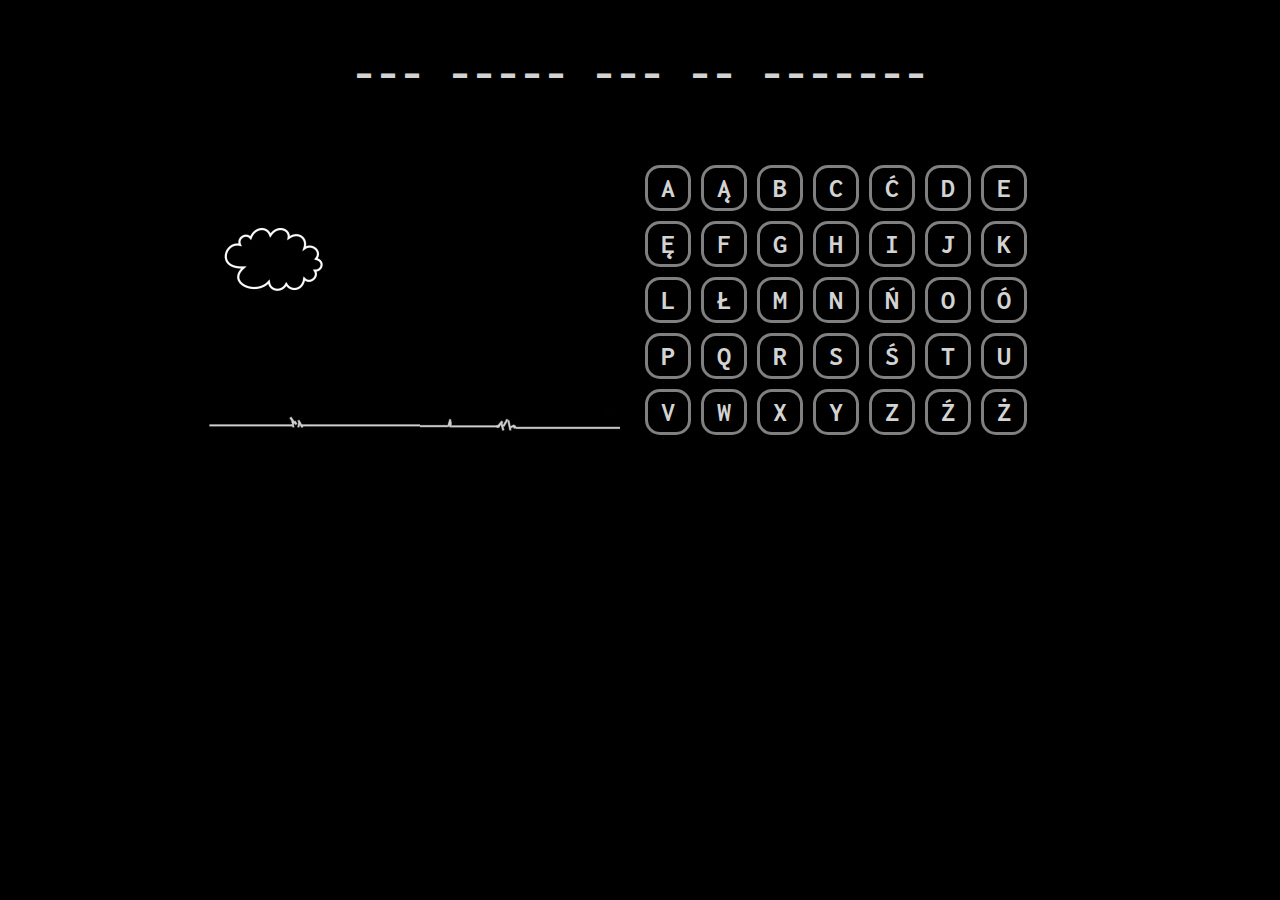
<file: javascript/wisielec/szubienica.html>
<!DOCTYPE HTML>
<html lang="pl">
<head>

	<meta charset="utf-8"/>
	<title>Szubienica</title>
	
	
	<link href="https://fonts.googleapis.com/css?family=Inconsolata:400,700&display=swap&subset=latin-ext" rel="stylesheet">

	<link rel="stylesheet" href="style.css" type="text/css" />
	<script src="szubienica.js"></script>
	
</head>
<body>

	<div id="pojemnik">
		<div id="plansza"></div>
		<div id="szubienica">
			<img src="img/s0.jpg" alt=""/>
		</div>
		<div id="alfabet"></div>
		<div style="clear:both;"></div>
	</div>


</body>
</html>
</file>
<file: style.css>
body
{
	background-color:#404040;
	font-family: 'Lato', sans-serif;
}

#container
{
	width: 1000px;
	margin-left:auto;
	margin-right:auto;
}

#logo
{
	color:white;
	margin-top: 20px;
	font-size: 44px;
	letter-spacing: 3px;
	font-weight: 900;
}

#menu
{
	background-color: #303030;
	margin-top: 20px;
	color: #ffffff;
	padding: 10px;
	
}

#topbar
{
	background-color: #128870;
	color: white;
	padding: 10px;
	margin-top: 20px;
	margin-bottom: 25px;
	height: 170px;
}

#topbarL
{
	float:left;
	padding: 20px;
	width: 138px;
	text-align: center;
	border-right: 2px dotted #cccccc;
}

#topbarR
{
	float:left;
	padding: 20px;
	width: 760px;
	font-size: 16px;
	text-align: justify;
}


#sidebar
{
	float: left;
	width: 148px;
	min-height: 620px;
	padding: 20px;
	background-color: lightgray;
	text-align: center;
	font-size: 18px;
	border-right: 2px dotted #666666
}

#content
{
	float: left;
	padding: 40px;
	width: 730px;
	background-color: #dedede;
	min-height: 580px;
	text-align: justify;
	
}

#footer
{
	clear: both;
	color: white;
	text-align: center;
	padding: 20px;
	font-size: 18px;
	
}

.option
{
	float: left;
	min-width: 50px;
	height: 25px;
	font-size: 18px;
	padding: 10px;
	border-right: 2px dotted #444444;
	opacity: 0.8;
}

.option:hover
{
	background-color: #000000;
	cursor: pointer;
}

.optionL
{
	font-size: 18px;
	height: 25px;
	padding: 10px;
	border-bottom: 2px dotted #444444;
}

.optionL:hover
{
	background-color: #f36742;
	color: white;
	cursor: pointer;
}

.bigtitle
{
	font-size: 32px;
	font-weight:900;
	letter-spacing: 2px;
}

.dottedline
{
	height: 5px;
	margin-top: 15px;
	margin-bottom: 20px;
	border-bottom: 2px dotted #444444;
}
</file>
<file: CSS/Linux/style.css>
body
{
	background-color:#404040;
	font-family: 'Lato', sans-serif;
}

#container
{
	width: 1000px;
	margin-left:auto;
	margin-right:auto;
}

#logo
{
	color:white;
	margin-top: 20px;
	font-size: 44px;
	letter-spacing: 3px;
	font-weight: 900;
}

#menu
{
	background-color: #303030;
	margin-top: 20px;
	color: #ffffff;
	padding: 10px;
	
}

#topbar
{
	background-color: #128870;
	color: white;
	padding: 10px;
	margin-top: 20px;
	margin-bottom: 25px;
	height: 170px;
}

#topbarL
{
	float:left;
	padding: 20px;
	width: 138px;
	text-align: center;
	border-right: 2px dotted #cccccc;
}

#topbarR
{
	float:left;
	padding: 20px;
	width: 760px;
	font-size: 16px;
	text-align: justify;
}


#sidebar
{
	float: left;
	width: 148px;
	min-height: 620px;
	padding: 20px;
	background-color: lightgray;
	text-align: center;
	font-size: 18px;
	border-right: 2px dotted #666666
}

#content
{
	float: left;
	padding: 40px;
	width: 730px;
	background-color: #dedede;
	min-height: 580px;
	text-align: justify;
	
}

#footer
{
	clear: both;
	color: white;
	text-align: center;
	padding: 20px;
	font-size: 18px;
	
}

.option
{
	float: left;
	min-width: 50px;
	height: 25px;
	font-size: 18px;
	padding: 10px;
	border-right: 2px dotted #444444;
	opacity: 0.8;
}

.option:hover
{
	background-color: #000000;
	cursor: pointer;
}

.optionL
{
	font-size: 18px;
	height: 25px;
	padding: 10px;
	border-bottom: 2px dotted #444444;
}

.optionL:hover
{
	background-color: #f36742;
	color: white;
	cursor: pointer;
}

.bigtitle
{
	font-size: 32px;
	font-weight:900;
	letter-spacing: 2px;
}

.dottedline
{
	height: 5px;
	margin-top: 15px;
	margin-bottom: 20px;
	border-bottom: 2px dotted #444444;
}
</file>
<file: HTML/CV/style.css>
body
{
	background-color: #303030;
	color: #ffffff;
	font-family: 'Lato', sans-serif;


}

#container
{
	width: 1000px;
	margin-left: auto;
	margin-right: auto;
}

.rectangle
{
	width: 960px;
	margin: 20px;
	text-align: center;
}

.square
{
	width: 50%;
	float: left;
}

#logo
{
	float:left;
	font-family: 'Josefin Sans', sans-serif;
	font-size: 70px;
	width: 600px;
	text-align: left;
}

#zegar
{
	float:left;
	font-family: 'Josefin Sans', sans-serif;
	font-size: 70px;
	text-align: left;
}

.tile1
{
	margin: 10px;
	width: 230px;
	height: 142px;
	background-color: #3095d3;
	float:left;
	text-align: center;
}

.tile1:hover
{
	background-color: #2084c2;
}

.tile2
{
	margin: 10px;
	width: 230px;
	height: 142px;
	background-color: #666666;
	float:left;
	text-align: center;
}

.tile2:hover
{
	background-color: #555555;
}

.tile3
{
	margin: 10px;
	width: 230px;
	height: 142px;
	background-color: #93c748;
	float:left;
	text-align: center;
}

.tile3:hover
{
	background-color: #82b637;
}

.tile4
{
	margin: 10px;
	width: 420px;
	height: 82px;
	background-color: #ee5a32;
	text-align: center;
	font-size: 26px;
	padding: 30px;
	line-height: 150%;
}

.tile5
{
	margin: 10px;
	width: 420px;
	height: 244px;
	background-color: #666666;
	text-align: justify;
	padding: 30px;
}

.yt
{
	margin: 10px;
	width: 105px;
	height: 142px;
	background-color: #d94348;
	float:left;
}

.yt:hover
{
	background-color: #c83237;
}

.fb
{
	margin: 10px;
	width: 105px;
	height: 142px;
	background-color: #4668b3;
	float:left;
}

.fb:hover
{
	background-color: #3557a2;
}

.gplus
{
	margin: 10px;
	width: 105px;
	height: 142px;
	background-color: #d95333;
	float:left;
}

.gplus:hover
{
	background-color: #c84222;
}

.tw
{
	margin: 10px;
	width: 105px;
	height: 142px;
	background-color: #3095d3;
	float:left;
}

.tw:hover
{
	background-color: #2084c2;
}

a.tilelink
{
	color: #ffffff;
	text-decoration: none;
	display: block;
	width: 230px;
	height: 142px;
}

a.tilelinkhtml5
{
	color: #ffffff;
	text-decoration: none;
}

a.sociallink
{
	color: #ffffff;
	text-decoration: none;
	display: block;
	width: 105px;
	height: 142px;
}
</file>
<file: HTML/CV/css/fontello.css>
@font-face {
  font-family: 'fontello';
  src: url('../font/fontello.eot?68913151');
  src: url('../font/fontello.eot?68913151#iefix') format('embedded-opentype'),
       url('../font/fontello.woff2?68913151') format('woff2'),
       url('../font/fontello.woff?68913151') format('woff'),
       url('../font/fontello.ttf?68913151') format('truetype'),
       url('../font/fontello.svg?68913151#fontello') format('svg');
  font-weight: normal;
  font-style: normal;
}
/* Chrome hack: SVG is rendered more smooth in Windozze. 100% magic, uncomment if you need it. */
/* Note, that will break hinting! In other OS-es font will be not as sharp as it could be */
/*
@media screen and (-webkit-min-device-pixel-ratio:0) {
  @font-face {
    font-family: 'fontello';
    src: url('../font/fontello.svg?68913151#fontello') format('svg');
  }
}
*/
 
 [class^="icon-"]:before, [class*=" icon-"]:before {
  font-family: "fontello";
  font-style: normal;
  font-weight: normal;
  speak: none;
 
  display: inline-block;
  text-decoration: inherit;
  width: 1em;
  margin-right: .2em;
  text-align: center;
  /* opacity: .8; */
 
  /* For safety - reset parent styles, that can break glyph codes*/
  font-variant: normal;
  text-transform: none;
 
  /* fix buttons height, for twitter bootstrap */
  line-height: 1em;
 
  /* Animation center compensation - margins should be symmetric */
  /* remove if not needed */
  margin-left: .2em;
 
  /* you can be more comfortable with increased icons size */
  /* font-size: 120%; */
 
  /* Font smoothing. That was taken from TWBS */
  -webkit-font-smoothing: antialiased;
  -moz-osx-font-smoothing: grayscale;
 
  /* Uncomment for 3D effect */
  /* text-shadow: 1px 1px 1px rgba(127, 127, 127, 0.3); */
}
 
.icon-user:before { content: '\e804'; font-size: 76px; margin-top: 20px;} /* '' */
.icon-mail:before { content: '\e805'; font-size: 76px; margin-top: 20px;} /* '' */
.icon-twitter-1:before { content: '\f099'; font-size: 76px; margin-top: 35px;} /* '' */
.icon-facebook-1:before { content: '\f09a'; font-size: 76px; margin-top: 35px;} /* '' */
.icon-mail-alt:before { content: '\f0e0'; } /* '' */
.icon-laptop:before { content: '\f109'; font-size: 76px; margin-top: 20px;} /* '' */
.icon-youtube:before { content: '\f167'; font-size: 76px; margin-top: 35px;} /* '' */
.icon-graduation-cap:before { content: '\f19d'; font-size: 76px; margin-top: 20px;} /* '' */
.icon-gplus:before { content: '\f30f'; font-size: 76px; margin-top: 35px;} /* '' */
</file>
<file: javascript/wisielec/style.css>
body
{
	background-color: #000000;
	color:lightgray;
	font-size:28px;
	font-family: 'Inconsolata', monospace;
	font-weight: 700;
	-webkit-touch-callout: none;
    -webkit-user-select: none;
    -khtml-user-select: none;
    -moz-user-select: none;
    -ms-user-select: none;
    user-select: none;
}


#pojemnik
{
	width:900px;
	margin-left: auto;
	margin-right: auto;
}

#plansza
{
	width: 900px;
	margin-top: 50px;
	margin-bottom: 50px;
	text-align: center;
	font-size: 48px;
	min-height: 60px;
}

#szubienica
{
	float: left;
	width: 450px;
	text-align: center;
	min-height: 280px;
}

#alfabet
{
	float: left;
	width: 450px;
	text-align: center;
	min-height: 280px;
}

.litera
{
	width: 30px;
	height: 30px;
	text-align: center;
	padding: 5px;
	margin: 5px;
	border: 3px solid gray;
	float: left;
	cursor: pointer;
	border-radius: 15px;
}

.litera:hover
{
	background-color: #222222;
	color: white;
	border: 3px solid white;
}

.reset
{
	color: green;
	cursor: pointer;
	font-size: 48px
}

.reset:hover
{
	color: white;
}
</file>
<file: HTML/CV/css/animation.css>
/*
   Animation example, for spinners
*/
.animate-spin {
  -moz-animation: spin 2s infinite linear;
  -o-animation: spin 2s infinite linear;
  -webkit-animation: spin 2s infinite linear;
  animation: spin 2s infinite linear;
  display: inline-block;
}
@-moz-keyframes spin {
  0% {
    -moz-transform: rotate(0deg);
    -o-transform: rotate(0deg);
    -webkit-transform: rotate(0deg);
    transform: rotate(0deg);
  }

  100% {
    -moz-transform: rotate(359deg);
    -o-transform: rotate(359deg);
    -webkit-transform: rotate(359deg);
    transform: rotate(359deg);
  }
}
@-webkit-keyframes spin {
  0% {
    -moz-transform: rotate(0deg);
    -o-transform: rotate(0deg);
    -webkit-transform: rotate(0deg);
    transform: rotate(0deg);
  }

  100% {
    -moz-transform: rotate(359deg);
    -o-transform: rotate(359deg);
    -webkit-transform: rotate(359deg);
    transform: rotate(359deg);
  }
}
@-o-keyframes spin {
  0% {
    -moz-transform: rotate(0deg);
    -o-transform: rotate(0deg);
    -webkit-transform: rotate(0deg);
    transform: rotate(0deg);
  }

  100% {
    -moz-transform: rotate(359deg);
    -o-transform: rotate(359deg);
    -webkit-transform: rotate(359deg);
    transform: rotate(359deg);
  }
}
@-ms-keyframes spin {
  0% {
    -moz-transform: rotate(0deg);
    -o-transform: rotate(0deg);
    -webkit-transform: rotate(0deg);
    transform: rotate(0deg);
  }

  100% {
    -moz-transform: rotate(359deg);
    -o-transform: rotate(359deg);
    -webkit-transform: rotate(359deg);
    transform: rotate(359deg);
  }
}
@keyframes spin {
  0% {
    -moz-transform: rotate(0deg);
    -o-transform: rotate(0deg);
    -webkit-transform: rotate(0deg);
    transform: rotate(0deg);
  }

  100% {
    -moz-transform: rotate(359deg);
    -o-transform: rotate(359deg);
    -webkit-transform: rotate(359deg);
    transform: rotate(359deg);
  }
}
</file>
